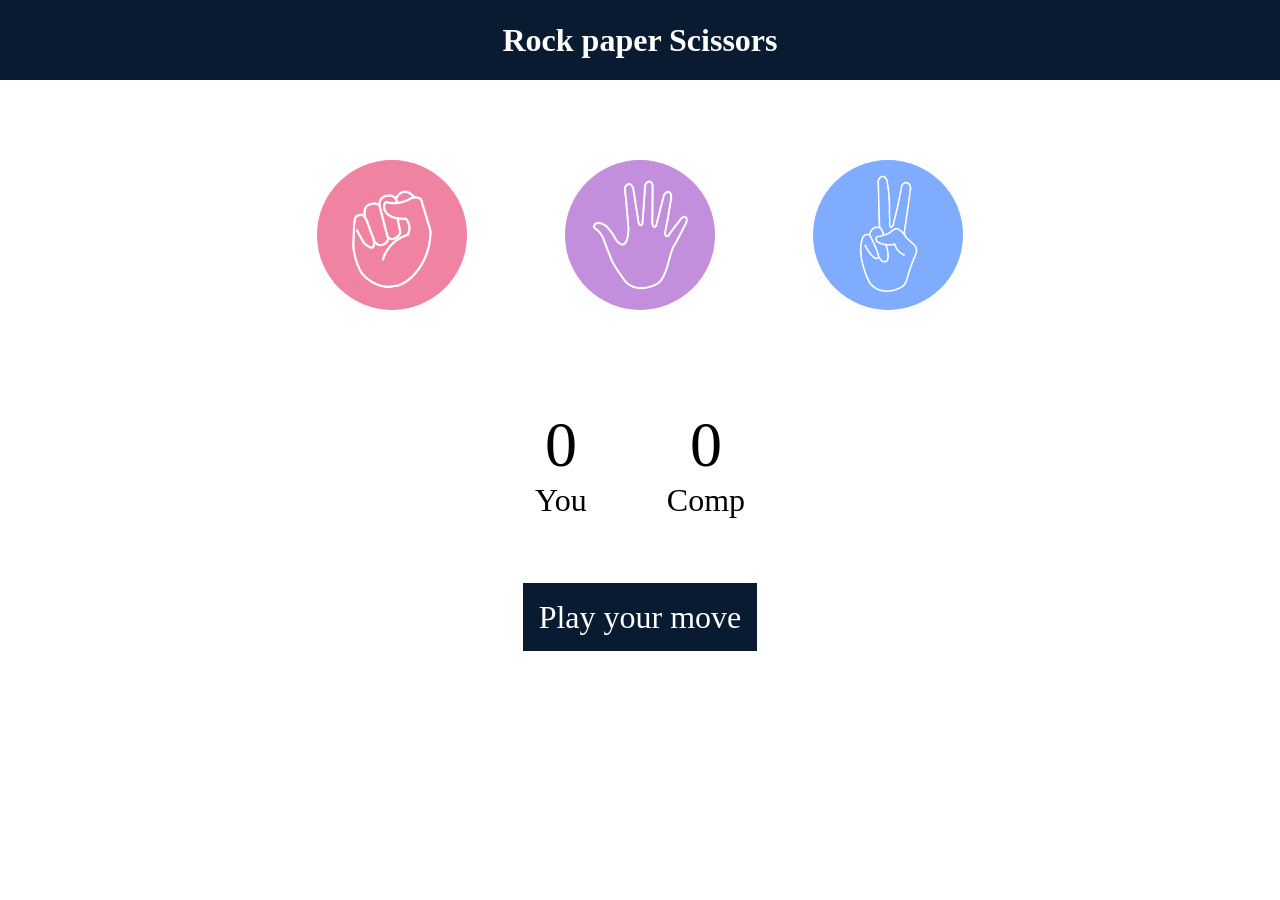
<file: Rock-Paper-Scissors-Game/index.html>
<!doctype html>
<html lang="en">
  <head>
    <meta charset="UTF-8" />
    <meta name="viewport" content="width=device-width, initial-scale=1.0" />
    <title>Rock paper Scissors Game</title>
    <link rel="stylesheet" href="style.css" />
  </head>
  <body>
    <h1>Rock paper Scissors</h1>
    <div class="choices">
      <div class="choice" id="rock">
        <img src="./image/rock.png" />
      </div>
      <div class="choice" id="paper">
        <img src="./image/paper.png" />
      </div>
      <div class="choice" id="scissors">
        <img src="./image/scissors.png" />
      </div>
    </div>
    <div class="score-board">
      <div class="score">
        <p id="user-score">0</p>
        <p>You</p>
      </div>
      <div class="score">
        <p id="comp-score">0</p>
        <p>Comp</p>
      </div>
    </div>

    <div class="msg-container">
      <p id="msg">Play your move</p>
    </div>
    <script src="app.js"></script>
  </body>
</html>
</file>
<file: Rock-Paper-Scissors-Game/style.css>
* {
  margin: 0;
  padding: 0;
  text-align:center;
}

h1 {
  background-color: #081b31;
  color:#fff;
  height:5rem;
  line-height: 5rem;
}
.choice {
  height: 200px;
  width: 200px;
}

.choice:hover {
  opacity: 0.5;
  cursor: pointer;
}

img {
  height: 150px;
  width: 150px;
  object-fit: cover;
  border-radius: 50%;
}

.choices {
  display:flex;
  justify-content:center;
  align-items: center;
  gap: 3rem;
  margin-top: 5rem;
}

.score-board {
  display:flex;
  justify-content: center;
  align-items:center;
  font-size:2rem;
  margin-top:3rem;
  gap:5rem;
}

#user-score,
#comp-score {
  font-size: 4rem;
}

.msg-container {
  margin-top: 5rem;
}

#msg {
  background-color: #081b31;
  color:#fff;
  font-size: 2rem;
  display: inline;
  padding: 1rem;
  
}
</file>
